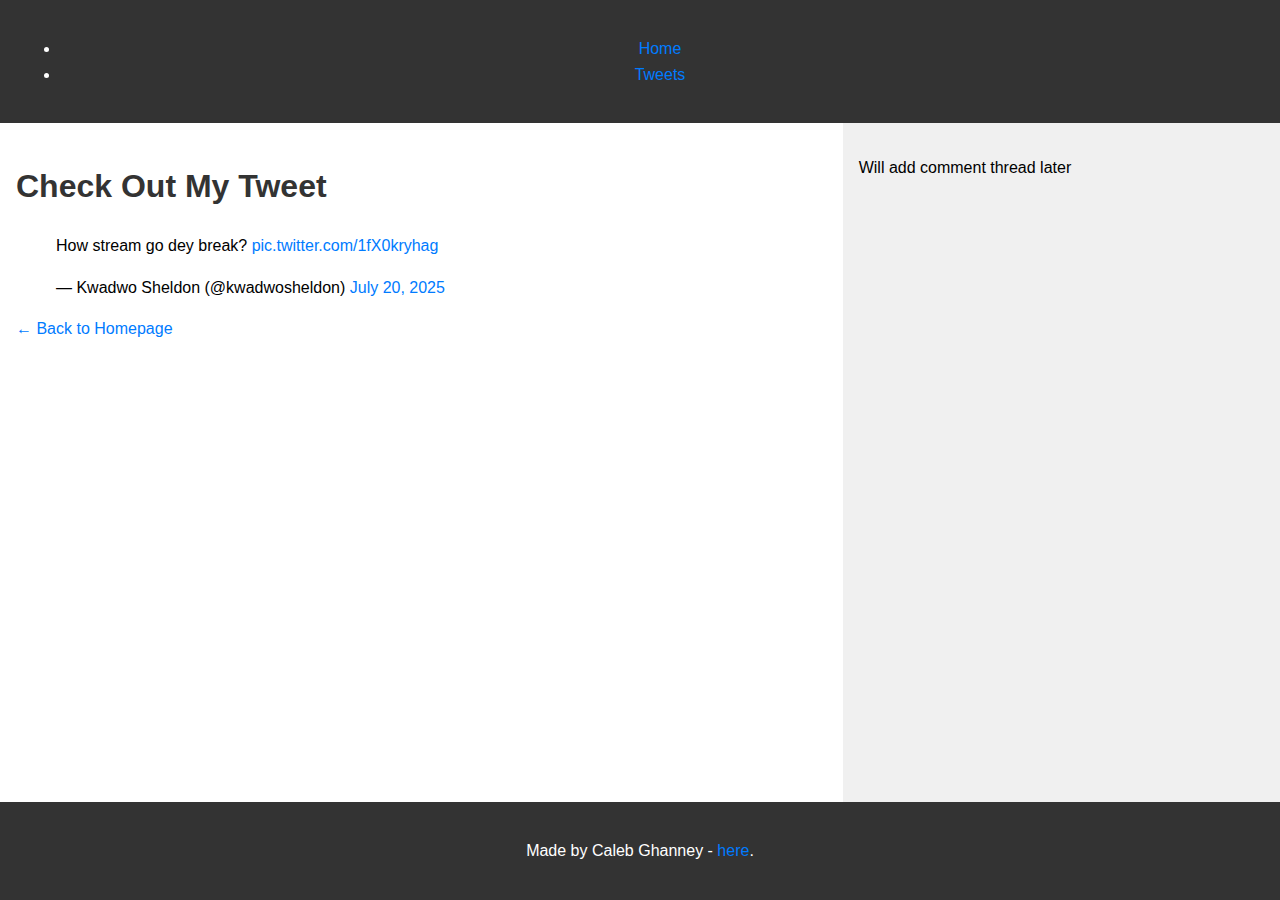
<file: css_basic/tweets.html>
<!DOCTYPE html>
<html lang="en">

<head>
  <meta charset="UTF-8">
  <meta name="viewport" content="width=device-width, initial-scale=1.0">
  <title>My Tweets</title>
  <link href="base.css" rel="stylesheet">
<link href="styles.css" rel="stylesheet">
</head>

<body>

  <header>
    <ul>
      <li><a href="index.html">Home</a></li>
      <li><a href="tweets.html">Tweets</a></li>
    </ul>
  </header>

  <main>
    <article>
      <h1>Check Out My Tweet</h1>

      <blockquote class="twitter-tweet">
        <p lang="en" dir="ltr">How stream go dey break? <a href="https://t.co/1fX0kryhag">pic.twitter.com/1fX0kryhag</a></p>
        &mdash; Kwadwo Sheldon (@kwadwosheldon) <a href="https://twitter.com/kwadwosheldon/status/1947003625147863222?ref_src=twsrc%5Etfw">July 20, 2025</a>
      </blockquote>
      <script async src="https://platform.twitter.com/widgets.js" charset="utf-8"></script>

      <p><a href="index.html">← Back to Homepage</a></p>
    </article>

    <aside>
      <p> Will add comment thread later</p>
    </aside>
  </main>

  <footer>
    <p>Made by Caleb Ghanney - <a href="https://www.linkedin.com/in/calebghanney/" target="_blank">here</a>.</p>
  </footer>

</body>

</html>
</file>
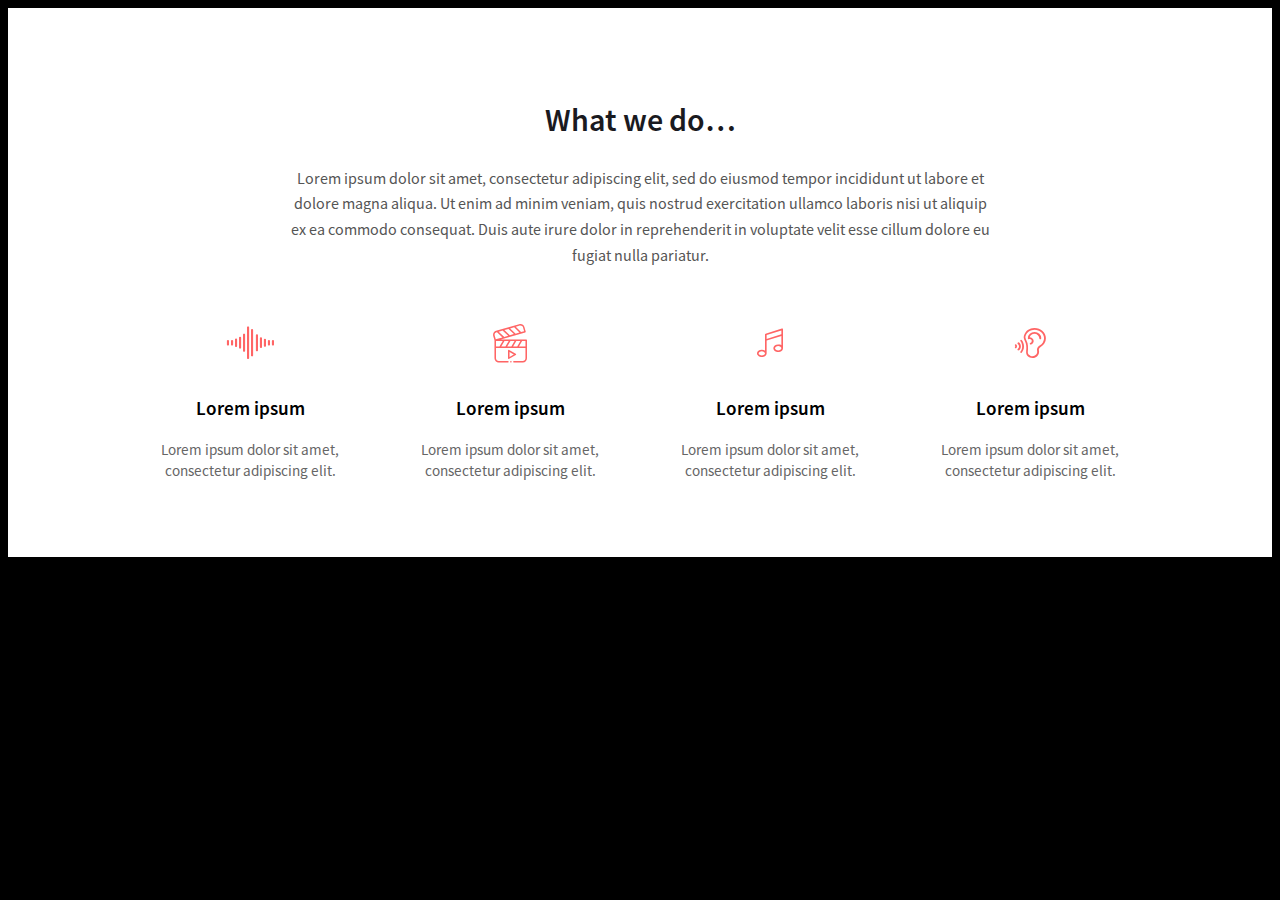
<file: headphones/1-index.html>
<!DOCTYPE html>
<html lang="en">
<head>
  <meta charset="UTF-8">
  <meta name="viewport" content="width=device-width, initial-scale=1.0">
  <title>what-we-do</title>
  <link rel="stylesheet" href="1-index.css">
  <link rel="stylesheet" href="../holberton_school-icon/style.css">
</head>
<body>
   <section class="what-we-do">
  <div class="container">
    <h2>What we do…</h2>
    <p class="intro">
      Lorem ipsum dolor sit amet, consectetur adipiscing elit, sed do eiusmod tempor incididunt ut labore et dolore magna aliqua. 
      Ut enim ad minim veniam, quis nostrud exercitation ullamco laboris nisi ut aliquip ex ea commodo consequat. 
      Duis aute irure dolor in reprehenderit in voluptate velit esse cillum dolore eu fugiat nulla pariatur.
    </p>

    <div class="services">
      <div class="service">
        <span class="icon holberton_school-icon-ic_sound"></span>
        <h3>Lorem ipsum</h3>
        <p>Lorem ipsum dolor sit amet, consectetur adipiscing elit.</p>
      </div>
      <div class="service">
        <span class="icon holberton_school-icon-ic_video"></span>
        <h3>Lorem ipsum</h3>
        <p>Lorem ipsum dolor sit amet, consectetur adipiscing elit.</p>
      </div>
      <div class="service">
        <span class="icon holberton_school-icon-ic_music"></span>
        <h3>Lorem ipsum</h3>
        <p>Lorem ipsum dolor sit amet, consectetur adipiscing elit.</p>
      </div>
      <div class="service">
        <span class="icon holberton_school-icon-ic_hearing"></span>
        <h3>Lorem ipsum</h3>
        <p>Lorem ipsum dolor sit amet, consectetur adipiscing elit.</p>
      </div>
    </div>
  </div>
</section>
</body>
</html>
</file>
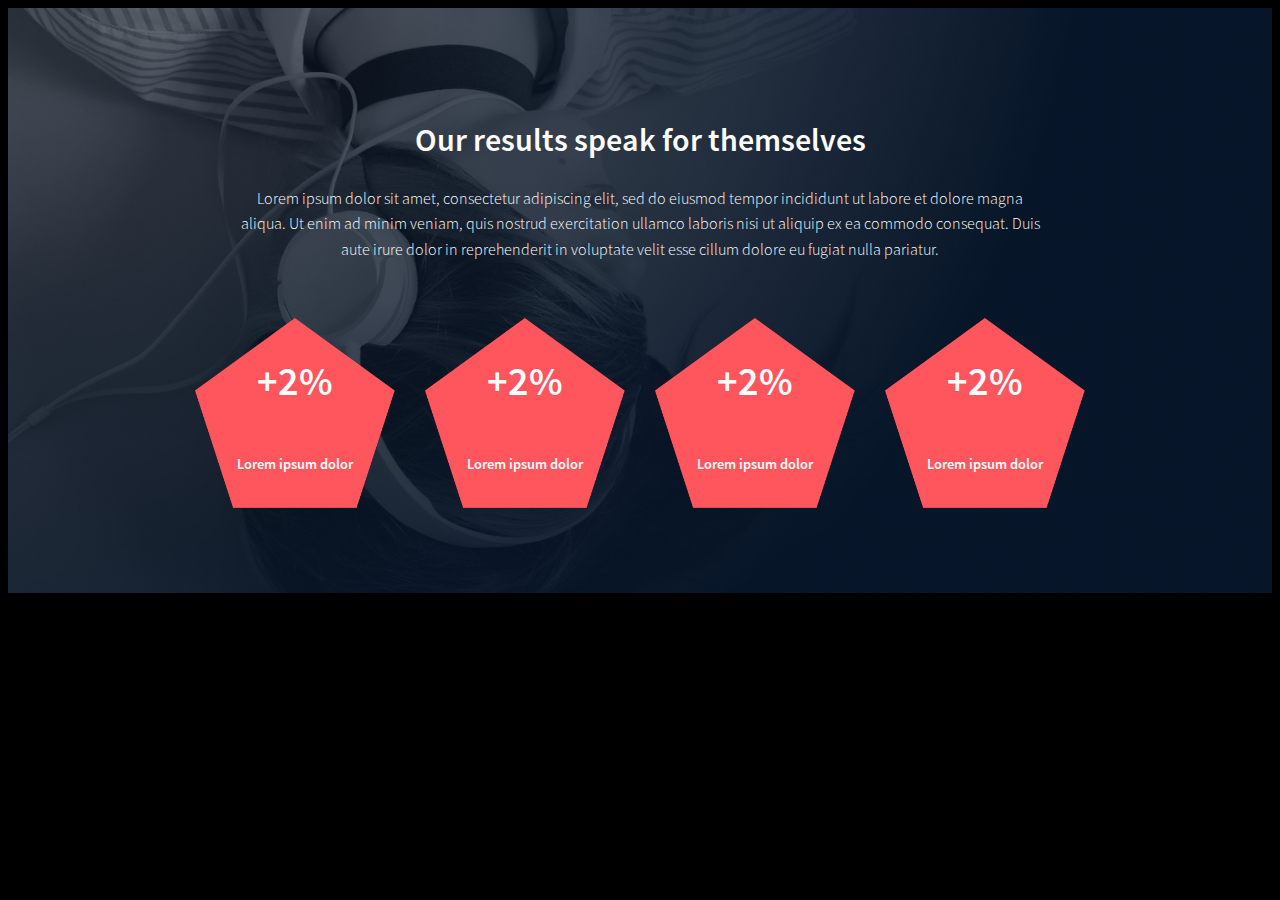
<file: headphones/2-index.html>
<!DOCTYPE html>
<html lang="en">
<head>
  <meta charset="UTF-8">
  <meta name="viewport" content="width=device-width, initial-scale=1.0">
  <title>our-results</title>
  <link rel="stylesheet" href="2-index.css">
  <link rel="stylesheet" href="../holberton_school-icon/style.css">
  
</head>
<body>
<section class="our-results">
  <div class="overlay"></div>
  <div class="container">
    <h2>Our results speak for themselves</h2>
    <p>
      Lorem ipsum dolor sit amet, consectetur adipiscing elit, sed do eiusmod tempor incididunt ut
      labore et dolore magna aliqua. Ut enim ad minim veniam, quis nostrud exercitation ullamco
      laboris nisi ut aliquip ex ea commodo consequat. Duis aute irure dolor in reprehenderit in
      voluptate velit esse cillum dolore eu fugiat nulla pariatur.
    </p>

    <div class="results-cards">
      <div class="result-card">
        <h3>+2%</h3>
        <p>Lorem ipsum dolor</p>
      </div>
      <div class="result-card">
        <h3>+2%</h3>
        <p>Lorem ipsum dolor</p>
      </div>
      <div class="result-card">
        <h3>+2%</h3>
        <p>Lorem ipsum dolor</p>
      </div>
      <div class="result-card">
        <h3>+2%</h3>
        <p>Lorem ipsum dolor</p>
      </div>
    </div>
  </div>
</section>

</body>
</html>
</file>
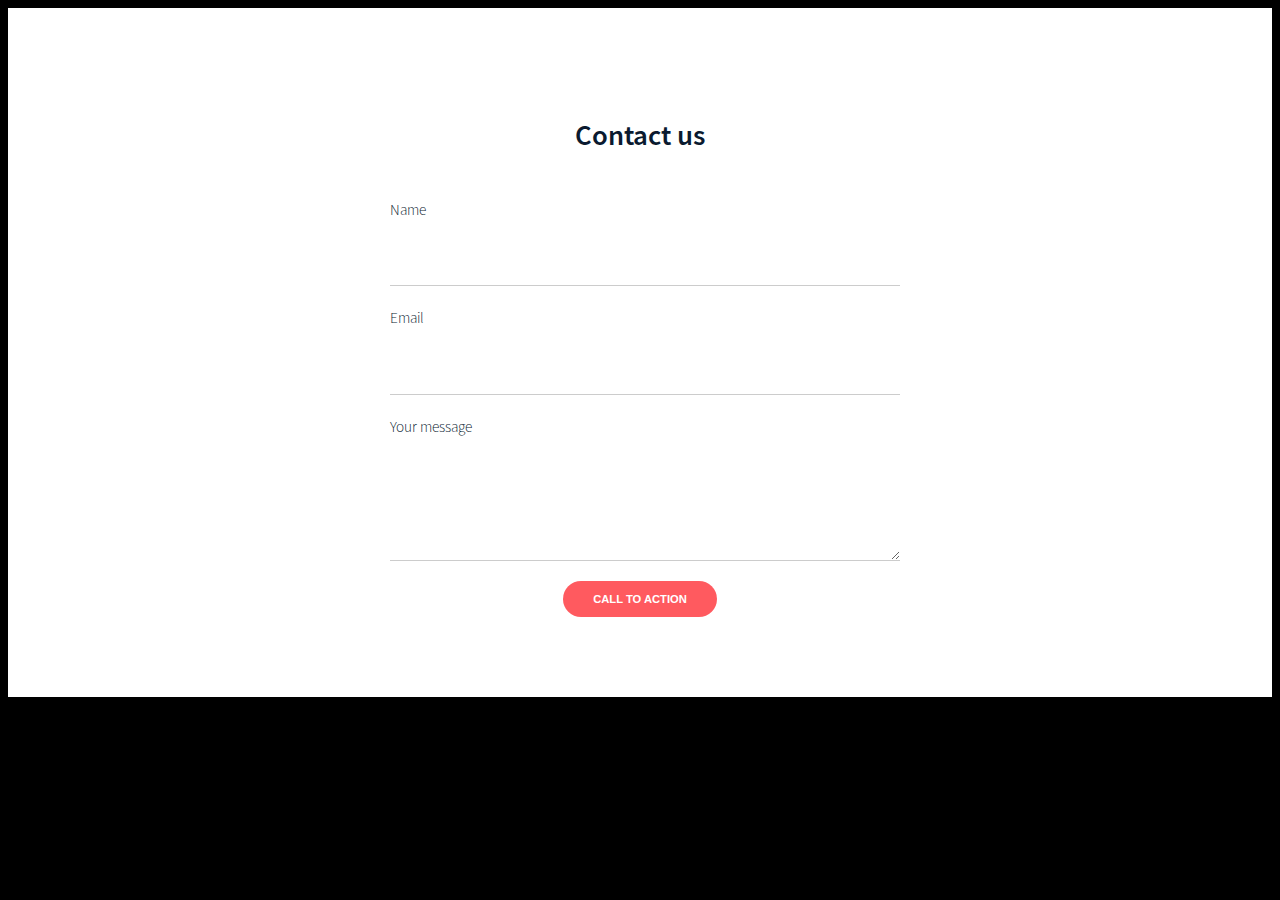
<file: headphones/3-index.html>
<!DOCTYPE html>
<html lang="en">
<head>
  <meta charset="UTF-8">
  <meta name="viewport" content="width=device-width, initial-scale=1.0">
  <title>Contacts</title>
   <link rel="stylesheet" href="3-index.css">
  <link rel="stylesheet" href="../holberton_school-icon/style.css">
  
</head>
<body>
  <section class="contact">
  <div class="container">
    <h2>Contact us</h2>
    <form class="contact-form">
      <label for="name">Name</label>
      <input type="text" id="name" name="name" required>

      <label for="email">Email</label>
      <input type="email" id="email" name="email" required>

      <label for="message">Your message</label>
      <textarea id="message" name="message" rows="4" required></textarea>

      <button type="submit" class="cta-btn">Call to Action</button>
    </form>
  </div>
</section>

</body>
</html>
</file>
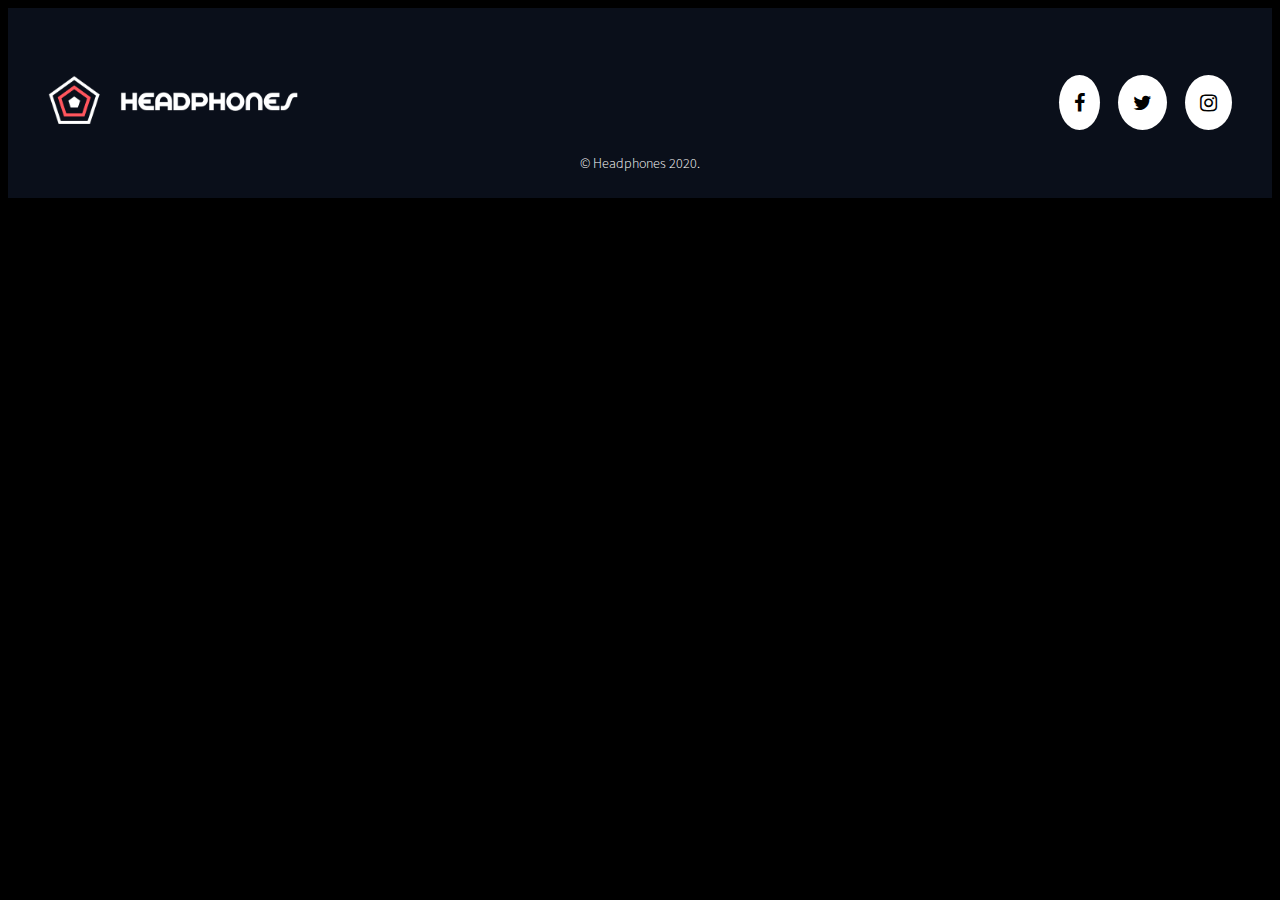
<file: headphones/4-index.html>
<!DOCTYPE html>
<html lang="en">
<head>
  <meta charset="UTF-8">
  <meta name="viewport" content="width=device-width, initial-scale=1.0">
  <title><Footer></Footer></title>
    <link rel="stylesheet" href="4-index.css">
  <link rel="stylesheet" href="../holberton_school-icon/style.css">
  <link rel="stylesheet" href="https://cdnjs.cloudflare.com/ajax/libs/font-awesome/4.7.0/css/font-awesome.min.css">
</head>
<body>
<footer class="footer">
  <div class="footer-left">
    <img src="../IMG-2/images/logo_headphones.png" alt="Logo" class="footer-logo">
  </div>

  <div class="footer-center">
    <p>&copy; Headphones 2020.</p>
  </div>

  <div class="footer-right">
    <a href="#"><i class="fa fa-facebook"></i></a>
    <a href="#"><i class="fa fa-twitter"></i></a>
    <a href="#"><i class="fa fa-instagram"></i></a>
  </div>
</footer>

</body>
</html>
</file>
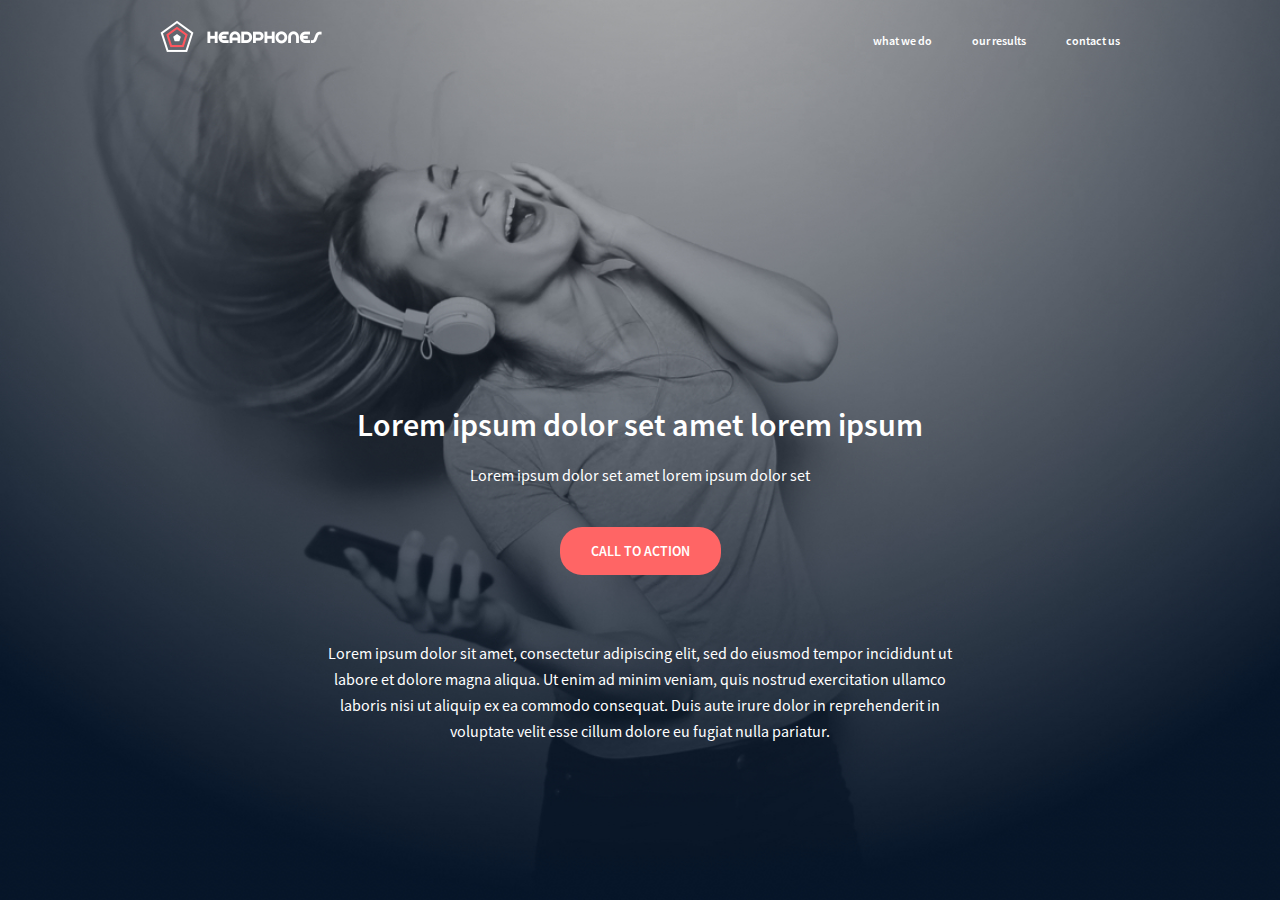
<file: headphones/8-index.html>
<!DOCTYPE html>
<html lang="en">
<head>
  <meta charset="UTF-8">
  <meta name="viewport" content="width=device-width, initial-scale=1.0">
  <title>Menu</title>
    <link rel="stylesheet" href="8-index.css">
    <script src="8-script.js"></script>
  <link rel="stylesheet" href="../holberton_school-icon/style.css">
 
</head>
<body>
<body>
  <header class="site-header">
    <div class="container nav-container">
      <div class="logo">
        <img src="../IMG-2/images/logo_headphones.png" alt="Headphones Logo">
      </div>
      <div class="hamburger">
        <span></span>
        <span></span>
        <span></span>
      </div>
      <nav class="main-nav">
        <ul>
          <li><a href="#">what we do</a></li>
          <li><a href="#">our results</a></li>
          <li><a href="#">contact us</a></li>
        </ul>
      </nav>
    </div>
  </header>

   <section class="hero">
    <div class="overlay"></div>
    <div class="container hero-content">
      <h1>Lorem ipsum dolor set amet lorem ipsum</h1>
      <p class="subtitle">Lorem ipsum dolor set amet lorem ipsum dolor set</p>
      <a href="#" class="cta-btn">Call to Action</a>
      <p class="description">
        Lorem ipsum dolor sit amet, consectetur adipiscing elit, sed do eiusmod tempor incididunt ut labore et dolore magna aliqua. 
        Ut enim ad minim veniam, quis nostrud exercitation ullamco laboris nisi ut aliquip ex ea commodo consequat. Duis aute irure 
        dolor in reprehenderit in voluptate velit esse cillum dolore eu fugiat nulla pariatur.
      </p>
    </div>
  </section>
</body>
</html>
</file>
<file: css_basic/base.css>
/* base.css */

body {
    margin: 0;
    padding: 0;
    font-family: Arial, sans-serif;
    line-height: 1.6;
    background-color: #f5f5f5;
}

h1, h2, h3 {
    color: #333;
}

a {
    color: #007bff;
    text-decoration: none;
}

a:hover {
    text-decoration: underline;
}
</file>
<file: css_basic/styles.css>
/* 1. Make body a flex container in column direction */
body {
    display: flex;
    flex-direction: column;
    height: 100vh; /* Fill the full height of the viewport */
    margin: 0;
}

/* 2. Make main a flex container in row direction */
main {
    display: flex;
    flex-direction: row;
    flex: auto; /* Allow it to grow and fill available space */
}

/* 3. Make article take 2/3 of space */
article {
    flex: 2;
    overflow-y: auto;
    padding: 16px;
    background-color: #fff;
}


aside {
    flex: 1;
    overflow-y: auto;
    padding: 16px;
    background-color: #f0f0f0;
}


header, footer {
    background-color: #333;
    color: white;
    padding: 20px;
    text-align: center;
}
</file>
<file: headphones/1-index.css>
/* What we do section */
@font-face {
  font-family: 'Source Sans Pro';
  src: url('../source-sans-pro/SourceSansPro-Regular.otf') format('opentype');
  font-weight: 400;
  font-style: normal;
}

@font-face {
  font-family: 'Source Sans Pro';
  src: url('../source-sans-pro/SourceSansPro-Semibold.otf') format('opentype');
  font-weight: 700;
  font-style: normal;
}

body {
  font-family: 'Source Sans Pro', Arial, sans-serif;
  color: var(--text-color);
  background-color: #000;
  line-height: 1.6;
}

.what-we-do {
  background: #fff; /* white background */
  padding: 60px 20px;
  text-align: center;
}

.what-we-do h2 {
  color: rgb(26, 26, 31);
  font-size: 2rem;
  margin-bottom: 20px;
}

.what-we-do .intro {
  max-width: 700px;
  margin: 0 auto 50px;
  color: #555;
  line-height: 1.6;
}

/* Services grid */
.services {
  display: flex;
  justify-content: center;
  gap: 40px;
  flex-wrap: wrap;
}

.service {
  flex: 1 1 200px; /* responsive box */
  max-width: 220px;
  text-align: center;
}

.service .icon {
  font-size: 50px;
  color: #FF6565; /* hot pink / accent color */
  display: inline-block;
  margin-bottom: 15px;
}

.service h3 {
  font-size: 1.2rem;
  margin: 10px 0;
  font-weight: bold;
}

.service p {
  font-size: 0.95rem;
  color: #666;
  line-height: 1.4;
}
</file>
<file: holberton_school-icon/style.css>
@font-face {
  font-family: 'holberton_school-icon';
  src:  url('fonts/holberton_school-icon.eot?sq4eq4');
  src:  url('fonts/holberton_school-icon.eot?sq4eq4#iefix') format('embedded-opentype'),
    url('fonts/holberton_school-icon.ttf?sq4eq4') format('truetype'),
    url('fonts/holberton_school-icon.woff?sq4eq4') format('woff'),
    url('fonts/holberton_school-icon.svg?sq4eq4#holberton_school-icon') format('svg');
  font-weight: normal;
  font-style: normal;
  font-display: block;
}

[class^="holberton_school-icon-"], [class*=" holberton_school-icon-"] {
  /* use !important to prevent issues with browser extensions that change fonts */
  font-family: 'holberton_school-icon' !important;
  speak: none;
  font-style: normal;
  font-weight: normal;
  font-variant: normal;
  text-transform: none;
  line-height: 1;

  /* Better Font Rendering =========== */
  -webkit-font-smoothing: antialiased;
  -moz-osx-font-smoothing: grayscale;
}

.holberton_school-icon-arrow_1:before {
  content: "\e900";
}
.holberton_school-icon-arrow_2:before {
  content: "\e901";
}
.holberton_school-icon-arrow_3:before {
  content: "\e902";
}
.holberton_school-icon-arrow_4:before {
  content: "\e903";
}
.holberton_school-icon-arrow_5:before {
  content: "\e904";
}
.holberton_school-icon-check:before {
  content: "\e905";
}
.holberton_school-icon-ic_bag:before {
  content: "\e906";
}
.holberton_school-icon-ic_cart:before {
  content: "\e907";
}
.holberton_school-icon-ic_facebook:before {
  content: "\e908";
}
.holberton_school-icon-ic_hearing:before {
  content: "\e909";
}
.holberton_school-icon-ic_instagram:before {
  content: "\e90a";
}
.holberton_school-icon-ic_laptop:before {
  content: "\e90b";
}
.holberton_school-icon-ic_money:before {
  content: "\e90c";
}
.holberton_school-icon-ic_music:before {
  content: "\e90d";
}
.holberton_school-icon-ic_sound:before {
  content: "\e90e";
}
.holberton_school-icon-ic_twitter:before {
  content: "\e90f";
}
.holberton_school-icon-ic_video:before {
  content: "\e910";
}
.holberton_school-icon-menu:before {
  content: "\e911";
}
.holberton_school-icon-search_1:before {
  content: "\e912";
}
.holberton_school-icon-search_2:before {
  content: "\e913";
}
.holberton_school-icon-star:before {
  content: "\e914";
}
</file>
<file: headphones/2-index.css>
/* Our Results Section */
@font-face {
  font-family: 'Source Sans Pro';
  src: url('../source-sans-pro/SourceSansPro-Semibold.otf') format('opentype');
  font-weight: 700;
  font-style: normal;
}

@font-face {
  font-family: 'Source Sans Pro';
  src: url('../source-sans-pro/SourceSansPro-Light.otf') format('opentype');
  font-weight: 400;
  font-style: normal;
}



body {
  font-family: 'Source Sans Pro', Arial, sans-serif;
  color: var(--text-color);
  background-color: #000;
  line-height: 1.6;
}

.our-results {
  position: relative;
  padding: 80px 20px;
  background: url("../IMG-2/images/headphones_hero_2.jpg") no-repeat center center/cover; 
  color: white;
  text-align: center;
}

.our-results .overlay {
  position: absolute;
  top: 0;
  left: 0;
  width: 100%;
  height: 100%;
  /* background: rgba(0, 0, 0, 0.7); dark overlay */
  z-index: 1;
}

.our-results .container {
  position: relative;
  z-index: 2;
  max-width: 1100px;
  margin: 0 auto;
}

.our-results h2 {
  font-size: 2rem;
  margin-bottom: 20px;
}

.our-results p {
  max-width: 800px;
  margin: 0 auto 50px auto;
  line-height: 1.6;
  font-size: 1rem;
}

.results-cards {
  display: flex;
  flex-wrap: wrap;
  justify-content: center;
  gap: 30px;
}

.result-card {
  width: 200px;
  height: 200px;
  background: url("../IMG-2/images/pentagone.png") no-repeat center center/contain; /* your pentagon image */
  display: flex;
  flex-direction: column;
  align-items: center;
  justify-content: center;
  color: white;
  text-align: center;
  font-weight: bold;
}

.result-card h3 {
  position: relative;
  font-size: 2.5rem;
  margin-top: 150px;
}

.result-card p {
  position: relative;
  font-size: 0.9rem;
  margin-bottom: 150px;
}
</file>
<file: headphones/3-index.css>
/* Contact Section */

@font-face {
  font-family: 'Source Sans Pro';
  src: url('../source-sans-pro/SourceSansPro-Semibold.otf') format('opentype');
  font-weight: 700;
  font-style: normal;
}

@font-face {
  font-family: 'Source Sans Pro';
  src: url('../source-sans-pro/SourceSansPro-Light.otf') format('opentype');
  font-weight: 400;
  font-style: normal;
}



body {
  font-family: 'Source Sans Pro', Arial, sans-serif;
  color: var(--text-color);
  background-color: #000;
  line-height: 1.6;
}

.contact {
  padding: 80px 20px;
  background: #fff;
  text-align: center;
}

.contact h2 {
  font-size: 1.8rem;
  font-weight: 600;
  margin-bottom: 40px;
  color: #0a1a2f;
}

.contact-form {
  max-width: 500px;
  margin: 0 auto;
  text-align: left;
  display: flex;
  flex-direction: column;
  gap: 20px;
}

.contact-form label {
  font-size: 0.95rem;
  color: #0a1a2f;
  margin-bottom: 5px;
  display: block;
}

.contact-form input,
.contact-form textarea {
  width: 100%;
  border: none;
  border-bottom: 1px solid #ccc;
  padding: 10px 5px;
  font-size: 1rem;
  outline: none;
  background: transparent;
}

.contact-form input:focus,
.contact-form textarea:focus {
  border-bottom: 1px solid #ff5a5f;
}

/* CTA Button (reused style from hero) */
.cta-btn {
  background-color: #ff5a5f;
  color: #fff;
  padding: 12px 30px;
  border-radius: 30px;
  border: none;
  font-size: 0.7rem;
  font-weight: bold;
  text-transform: uppercase;
  cursor: pointer;
  align-self: center;
  transition: background 0.3s ease;
}

.cta-btn:hover {
  background-color: #e14a4e;
}
</file>
<file: headphones/4-index.css>
/* Footer */
@font-face {
  font-family: 'Source Sans Pro';
  src: url('../source-sans-pro/SourceSansPro-Semibold.otf') format('opentype');
  font-weight: 700;
  font-style: normal;
}

@font-face {
  font-family: 'Source Sans Pro';
  src: url('../source-sans-pro/SourceSansPro-Light.otf') format('opentype');
  font-weight: 400;
  font-style: normal;
}


body {
  font-family: 'Source Sans Pro', Arial, sans-serif;
  color: var(--text-color);
  background-color: #000;
  line-height: 1.6;
}


.footer {
  height: 150px;
  background-color: #0a0f1a; /* blue-black */
  color: #fff;
  display: flex;
  justify-content: space-between;
  align-items: center;
  padding: 20px 40px;
  flex-wrap: wrap;
  position: relative;
}

.footer-left img {
  width: 250px; /* adjust logo size */
}

.footer-center {
  position: absolute;
  bottom: 10px;
  left: 50%;
  transform: translateX(-50%);
  text-align: center;
  font-size: 14px;
}

.footer-right a {
  margin-left: 15px;
  font-size: 20px;
  color:black;
  background: white;
  padding: 15px;
  border-radius: 100%;
  transition: 0.3s ease;
}

.footer-right a:hover {
  background: #007bff; /* highlight on hover */
  color: #fff;
}

/* === Animations for "What we do" and "Our results" items === */

/* Continuous floating/bounce effect */
@keyframes floatBounce {
  0%, 100% {
    transform: translateY(0);
  }
  50% {
    transform: translateY(-10px);
  }
}

/* Fade-in + scale on load */
@keyframes fadeScale {
  0% {
    opacity: 0;
    transform: scale(0.8);
  }
  100% {
    opacity: 1;
    transform: scale(1);
  }
}

/* Apply animations to section items */
.what-we-do .item,
.our-results .item {
  animation: fadeScale 1s ease forwards, floatBounce 3s ease-in-out infinite;
  transition: transform 0.3s ease, box-shadow 0.3s ease;
}

/* Extra hover effect for fun */
.what-we-do .item:hover,
.our-results .item:hover {
  transform: scale(1.1) rotate(3deg);
  box-shadow: 0 8px 20px rgba(0, 0, 0, 0.3);
}
</file>
<file: headphones/8-index.css>
* {
  margin: 0;
  padding: 0;
  box-sizing: border-box;
}

/* ===== Custom Font: Source Sans Pro ===== */
@font-face {
  font-family: 'Source Sans Pro';
  src: url('../source-sans-pro/SourceSansPro-Regular.otf') format('opentype');
  font-weight: 400;
  font-style: normal;
}

@font-face {
  font-family: 'Source Sans Pro';
  src: url('../source-sans-pro/SourceSansPro-Semibold.otf') format('opentype');
  font-weight: 700;
  font-style: normal;
}

/* ===== Variables ===== */
:root {
  --primary-color: #FF6565;
  --text-color: #fff;
  --max-width: 1000px;
  --header-height: 80px;
}

/* ===== Base Styles ===== */
body {
  font-family: 'Source Sans Pro', Arial, sans-serif;
  color: var(--text-color);
  background-color: #000;
  line-height: 1.6;
}

.container {
  max-width: var(--max-width);
  margin: 0 auto;
  padding: 0 20px;
}

/* ===== Header ===== */
.site-header {
  position: absolute;
  top: 0;
  left: 0;
  width: 100%;
  padding: 20px 0;
  z-index: 1000;
}

.nav-container {
  display: flex;
  justify-content: space-between;
  align-items: center;
  position: relative;
}

/* ===== Logo ===== */
.logo img {
  height: 32px;
  width: auto;
}

/* ===== Hamburger Menu ===== */
.hamburger {
  display:none;
  flex-direction: column;
  justify-content: space-around;
  width: 30px;
  height: 30px;
  cursor: pointer;
  z-index: 2000;
  background: none;
  border: none;
  padding: 0;
}

.hamburger span {
  display: block;
  width: 25px;
  height: 3px;
  background: var(--text-color);
  border-radius: 2px;
  transition: all 0.3s ease;
  transform-origin: center;
}

/* Hamburger Animation */
.hamburger.active span:nth-child(1) {
  transform: rotate(45deg) translate(6px, 6px);
}

.hamburger.active span:nth-child(2) {
  opacity: 0;
}

.hamburger.active span:nth-child(3) {
  transform: rotate(-45deg) translate(6px, -6px);
}

/* ===== Navigation ===== */
.main-nav ul {
  list-style: none;
  display: flex;
  gap: 40px;
  margin: 0;
  padding: 0;
}

.main-nav li {
  margin: 0;
}

.main-nav a {
  color: var(--text-color);
  text-decoration: none;
  font-size: 12px;
  font-weight: 700;
  text-transform: lowercase;
  transition: color 0.3s ease;
  position: relative;
}

.main-nav a:hover,
.main-nav a:focus {
  color: var(--primary-color);
}

.main-nav a:focus {
  outline: 2px solid var(--primary-color);
  outline-offset: 2px;
}

/* ===== Hero Section ===== */
.hero {
  position: relative;
  height: 100vh;
  min-height: 600px;
  background: url('../IMG-2/images/headphones_hero_1.jpg') center/cover no-repeat;
  display: flex;
  align-items: center;
  justify-content: center;
  text-align: center;
}

.hero .overlay {
  position: absolute;
  top: 0;
  left: 0;
  width: 100%;
  height: 100%;
  /* background: rgba(0, 0, 0, 0.4); */
}

.hero-content {
  position: relative;
  z-index: 2;
  margin-top: 350px;
  max-width: 800px;
  padding: 0 20px;
}

.hero-content h1 {
  font-size: 32px;
  font-weight: 700;
  margin-bottom: 20px;
  line-height: 1.2;
}

.subtitle {
  font-size: 16px;
  font-weight: 400;
  margin-bottom: 40px;
  line-height: 1.4;
}

.cta-btn {
  display: inline-block;
  background: var(--primary-color);
  color: var(--text-color);
  padding: 13px 31px;
  border-radius: 22px;
  text-transform: uppercase;
  font-weight: 700;
  font-size: 14px;
  margin-bottom: 65px;
  text-decoration: none;
  transition: all 0.3s ease;
  border: none;
  cursor: pointer;
}

.cta-btn:hover,
.cta-btn:focus {
  opacity: 0.9;
  transform: translateY(-2px);
  box-shadow: 0 4px 12px rgba(255, 101, 101, 0.3);
}

.cta-btn:focus {
  outline: 2px solid var(--text-color);
  outline-offset: 2px;
}

.description {
  font-size: 16px;
  font-weight: 400;
  line-height: 1.625;
  max-width: 637px;
  margin: 0 auto;
  margin-bottom: 100px;
}


@media screen and (max-width: 768px) {
  .hamburger {
    display: flex !important;
    visibility: visible !important;
    opacity: 1 !important;
  }
}
/* ===== Tablet Styles ===== */
@media (max-width: 768px) {
  .container {
    padding: 0 15px;
  }
  
  .main-nav ul {
    gap: 30px;
  }
  
  .hero-content h1 {
    font-size: 28px;
  }
  
  .subtitle {
    font-size: 15px;
  }
  
  .description {
    font-size: 15px;
  }
}


/* ===== Mobile Styles ===== */
@media (max-width: 480px) {
  .site-header {
    padding: 15px 0;
  }

  .nav-container {
    position: relative;
  }

  /* Hamburger on the left */
  .hamburger {
    display: flex !important;
    position: absolute;
    left: 15px;
    top: 50%;
    transform: translateY(-50%);
  }

  /* Logo centered */
  .logo {
    text-align: center;
    width: 100%;
  }

  /* Navigation hidden by default */
  .main-nav {
    position: absolute;
    top: calc(100% + 10px);
    left: 0;
    width: 100%;
    /* background: rgba(0, 0, 0, 0.95); */
    border-radius: 8px;
    /* box-shadow: 0 4px 20px rgba(0, 0, 0, 0.3); */
    z-index: 999;
  }

  .main-nav ul {
    flex-direction: column;
    gap: 0;
    padding: 20px;
    list-style: none;

    /* Hidden by default */
    max-height: 0;
    overflow: hidden;
    opacity: 0;
    transform: translateY(-20px);
    transition: all 0.4s ease;
  }

  /* Show when toggled */
  .main-nav ul.show-menu {
    max-height: 300px;
    opacity: 1;
    transform: translateY(0);
  }

  .main-nav li {
    padding: 15px 0;
    text-align: center;
    border-bottom: 1px solid rgba(255, 255, 255, 0.1);
  }

  .main-nav li:last-child {
    border-bottom: none;
  }

  .main-nav a {
    font-size: 16px;
    display: block;
    padding: 10px;
    color: var(--text-color);
    text-decoration: none;
  }

  .main-nav a:hover {
    background: rgba(255, 101, 101, 0.1);
    border-radius: 4px;
  }
}

@media (min-width: 625px) and (max-width: 772px) {
  .site-header {
    padding: 15px 0;
  }

  .nav-container {
    position: relative;
  }

  /* Hamburger on the left */
  .hamburger {
    display: flex !important;
    position: absolute;
    left: 15px;
    top: 50%;
    transform: translateY(-50%);
  }

  /* Logo centered */
  .logo {
    text-align: center;
    width: 100%;
  }

  /* Navigation hidden by default */
  .main-nav {
    position: absolute;
    top: calc(100% + 10px);
    left: 0;
    width: 100%;
    /* background: rgba(0, 0, 0, 0.95); */
    border-radius: 8px;
    /* box-shadow: 0 4px 20px rgba(0, 0, 0, 0.3); */
    z-index: 999;
  }

  .main-nav ul {
    flex-direction: column;
    gap: 0;
    padding: 20px;
    list-style: none;

    /* Hidden by default */
    max-height: 0;
    overflow: hidden;
    opacity: 0;
    transform: translateY(-20px);
    transition: all 0.4s ease;
  }

  /* Show when toggled */
  .main-nav ul.show-menu {
    max-height: 300px;
    opacity: 1;
    transform: translateY(0);
  }

  .main-nav li {
    padding: 15px 0;
    text-align: center;
    border-bottom: 1px solid rgba(255, 255, 255, 0.1);
  }

  .main-nav li:last-child {
    border-bottom: none;
  }

  .main-nav a {
    font-size: 16px;
    display: block;
    padding: 10px;
    color: var(--text-color);
    text-decoration: none;
  }

  .main-nav a:hover {
    background: rgba(255, 101, 101, 0.1);
    border-radius: 4px;
  }
}

/* ===== Small Mobile Styles ===== */
@media (max-width: 320px) {
  .container {
    padding: 0 10px;
  }
  
  .hero-content h1 {
    font-size: 18px;
  }
  
  .subtitle {
    font-size: 13px;
  }
  
  .description {
    font-size: 13px;
  }
}
</file>
